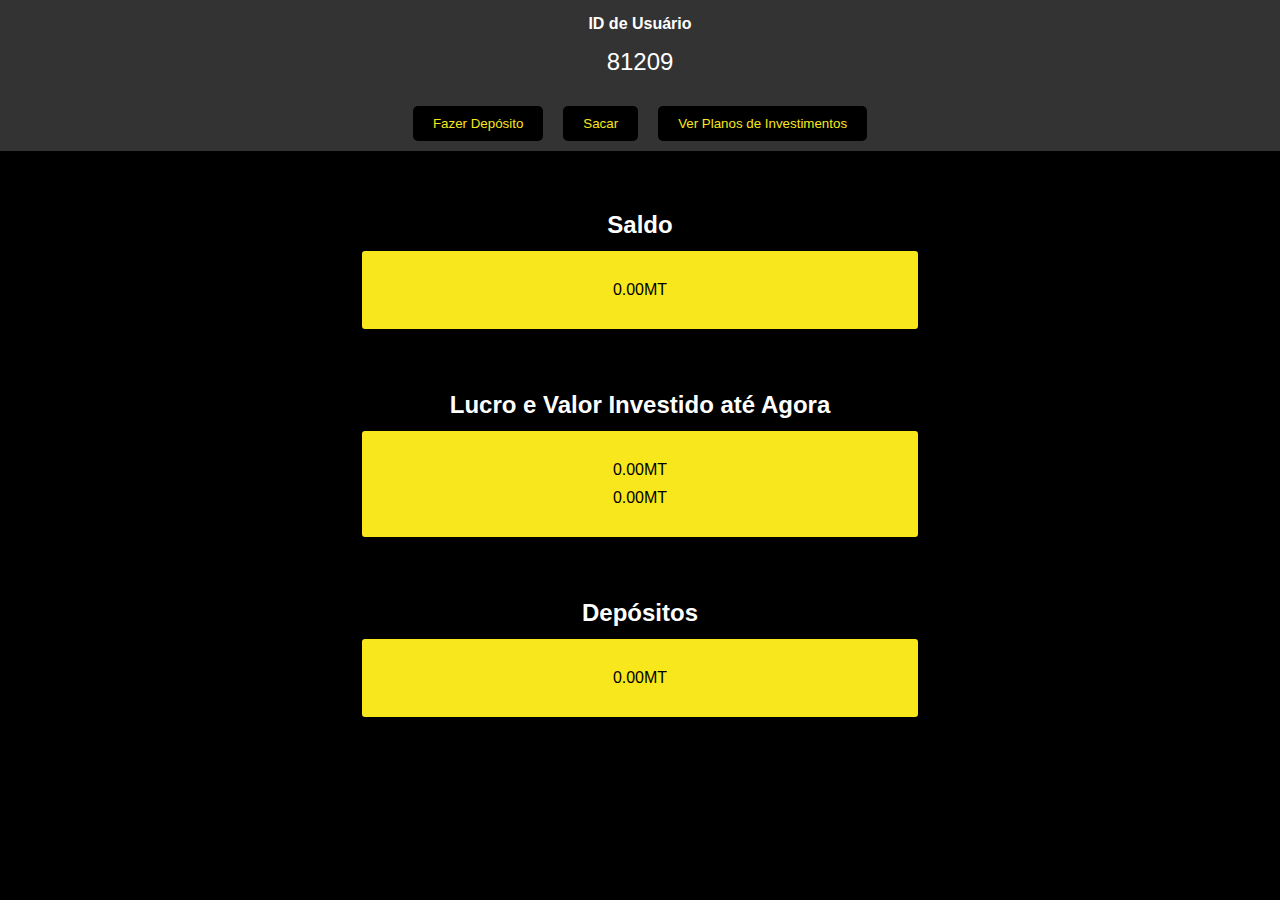
<file: index.html>
<!DOCTYPE html>
<html lang="pt-br">
<head>
    <meta charset="UTF-8">
    <meta name="viewport" content="width=device-width, initial-scale=1.0">
    <title>Resumo de Investimentos</title>
    <link rel="stylesheet" href="styles.css">
</head>
<body>
    <div class="top-bar">
        <div class="id-section">
            <h3>ID de Usuário</h3>
            <p id="user-id">Carregando...</p>
        </div>
        <div class="buttons">
            <button id="btn-depositar">Fazer Depósito</button>
            <button id="btn-sacar">Sacar</button>
            <button id="btn-ver-planos">Ver Planos de Investimentos</button>
        </div>
    </div>

    <div class="container">
        <div class="section">
            <h2>Saldo</h2>
            <div class="box">
                <p id="saldo">0.00MT</p>
            </div>
        </div>
        
        <div class="section">
            <h2>Lucro e Valor Investido até Agora</h2>
            <div class="box">
                <p id="lucro">0.00MT</p>
                <p id="investido">0.00MT</p>
            </div>
        </div>
        
        <div class="section">
            <h2>Depósitos</h2>
            <div class="box">
                <p id="depositado">0.00MT</p>
            </div>
        </div>
    </div>

    <div class="animations" id="animations"></div>

    <script src="script.js"></script>
</body>
</html>
</file>
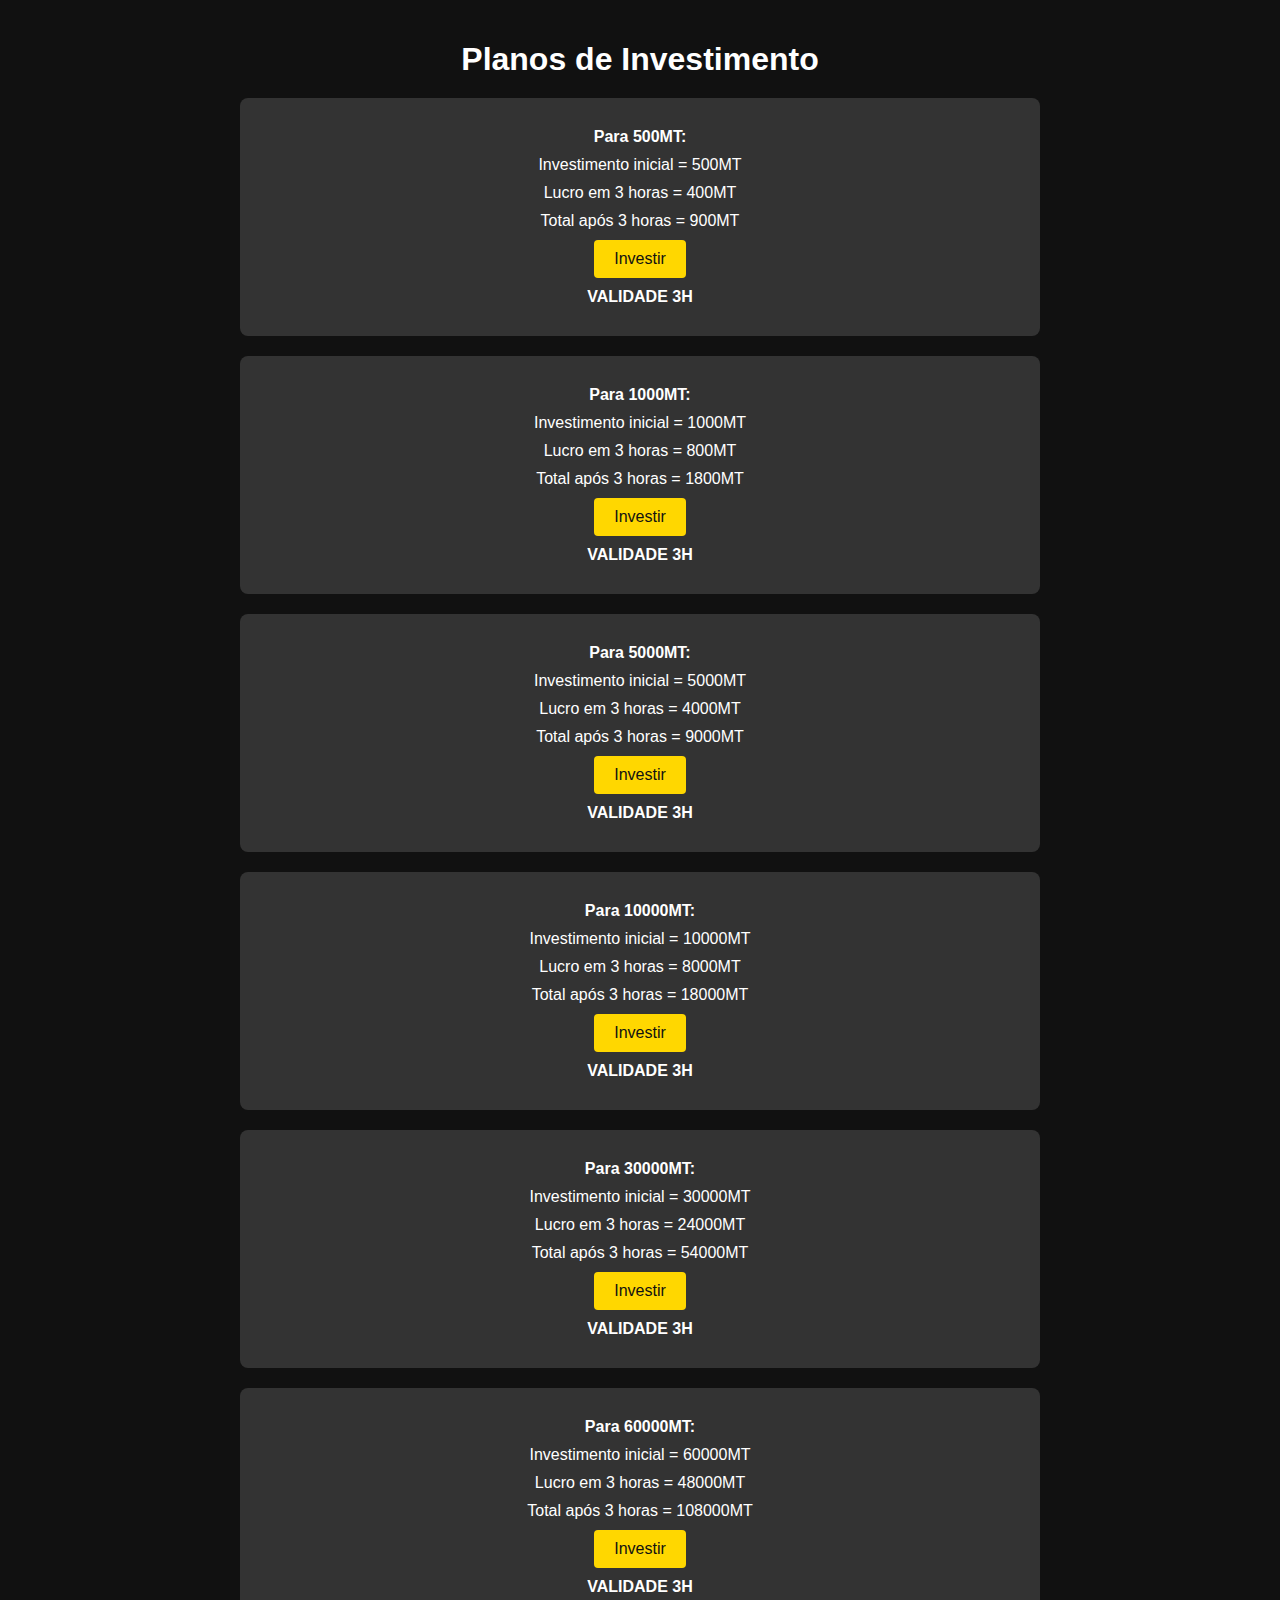
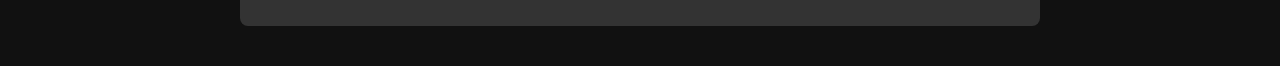
<file: planos.html>
<!DOCTYPE html>
<html lang="pt-br">
<head>
    <meta charset="UTF-8">
    <meta name="viewport" content="width=device-width, initial-scale=1.0">
    <title>Tema Preto com Botões</title>
    <style>
        body {
            background-color: #111;
            color: #fff;
            font-family: Arial, sans-serif;
            margin: 0;
            padding: 20px;
            display: flex;
            justify-content: center;
            align-items: flex-start;
            min-height: 100vh;
        }
        .container {
            max-width: 800px;
            text-align: center;
            width: 100%;
        }
        h1 {
            font-size: 2em;
            margin-bottom: 20px;
        }
        .plan {
            background-color: #333;
            padding: 20px;
            border-radius: 8px;
            margin-bottom: 20px;
        }
        .plan p {
            margin: 10px 0;
        }
        .button {
            background-color: #FFD700; /* Amarelo */
            color: #111; /* Preto */
            padding: 10px 20px;
            border: none;
            border-radius: 4px;
            cursor: pointer;
            font-size: 16px;
            transition: background-color 0.3s ease;
        }
        .button:hover {
            background-color: #FFC400; /* Amarelo mais escuro ao passar o mouse */
        }
        .warning {
            background-color: #FF5733; /* Vermelho */
            color: #fff;
            padding: 10px;
            border-radius: 4px;
            position: absolute;
            top: 20px;
            left: 50%;
            transform: translateX(-50%);
            display: none;
        }
    </style>
</head>
<body>
    <div class="warning" id="aviso">
        <p>POR FAVOR VERIFIQUE SEU SALDO</p>
    </div>
    
    <div class="container">
        <h1>Planos de Investimento</h1>

        <div class="plan">
            <p><strong>Para 500MT:</strong></p>
            <p>Investimento inicial = 500MT</p>
            <p>Lucro em 3 horas = 400MT</p>
            <p>Total após 3 horas = 900MT</p>
            <button class="button" onclick="mostrarAviso(900)">Investir</button>
            <p><strong>VALIDADE 3H</strong></p>
        </div>

        <div class="plan">
            <p><strong>Para 1000MT:</strong></p>
            <p>Investimento inicial = 1000MT</p>
            <p>Lucro em 3 horas = 800MT</p>
            <p>Total após 3 horas = 1800MT</p>
            <button class="button" onclick="mostrarAviso(1800)">Investir</button>
            <p><strong>VALIDADE 3H</strong></p>
        </div>

        <div class="plan">
            <p><strong>Para 5000MT:</strong></p>
            <p>Investimento inicial = 5000MT</p>
            <p>Lucro em 3 horas = 4000MT</p>
            <p>Total após 3 horas = 9000MT</p>
            <button class="button" onclick="mostrarAviso(9000)">Investir</button>
            <p><strong>VALIDADE 3H</strong></p>
        </div>

        <div class="plan">
            <p><strong>Para 10000MT:</strong></p>
            <p>Investimento inicial = 10000MT</p>
            <p>Lucro em 3 horas = 8000MT</p>
            <p>Total após 3 horas = 18000MT</p>
            <button class="button" onclick="mostrarAviso(18000)">Investir</button>
            <p><strong>VALIDADE 3H</strong></p>
        </div>

        <div class="plan">
            <p><strong>Para 30000MT:</strong></p>
            <p>Investimento inicial = 30000MT</p>
            <p>Lucro em 3 horas = 24000MT</p>
            <p>Total após 3 horas = 54000MT</p>
            <button class="button" onclick="mostrarAviso(54000)">Investir</button>
            <p><strong>VALIDADE 3H</strong></p>
        </div>

        <div class="plan">
            <p><strong>Para 60000MT:</strong></p>
            <p>Investimento inicial = 60000MT</p>
            <p>Lucro em 3 horas = 48000MT</p>
            <p>Total após 3 horas = 108000MT</p>
            <button class="button" onclick="mostrarAviso(108000)">Investir</button>
            <p><strong>VALIDADE 3H</strong></p>
        </div>
    </div>

    <script>
        function mostrarAviso(total) {
            var aviso = document.getElementById('aviso');
            aviso.style.display = 'block';
            setTimeout(function() {
                aviso.style.display = 'none';
            }, 3000); // Oculta o aviso após 3 segundos (3000 milissegundos)

            // Aqui você pode adicionar a lógica para verificar o saldo ou realizar outras operações
            // Exemplo: console.log('Investindo ' + total + ' MT');
        }
    </script>
</body>
</html>
</file>
<file: styles.css>
body {
    font-family: Arial, sans-serif;
    margin: 0;
    padding: 0;
    background-color: #000; /* Background preto */
    color: #fff; /* Texto branco */
    display: flex;
    flex-direction: column;
    align-items: center;
    min-height: 100vh;
}

.top-bar {
    background-color: #333; /* Fundo da barra superior */
    width: 100%;
    padding: 10px 0;
    text-align: center;
}

.id-section {
    display: flex;
    flex-direction: column;
    align-items: center;
}

.id-section h3 {
    margin: 5px 0;
    font-size: 1rem;
}

#user-id {
    font-size: 1.5rem;
    margin: 10px 0;
}

#copy-btn {
    background-color: #f8e71c; /* Amarelo inspirado no Bitcoin */
    color: #000; /* Texto preto */
    border: none;
    padding: 8px 15px;
    border-radius: 5px;
    cursor: pointer;
    margin-top: 5px;
}

.container {
    width: 100%;
    max-width: 600px;
    margin: 20px 0;
}

.section {
    width: 100%;
    padding: 20px;
    box-sizing: border-box;
}

.section h2 {
    font-size: 1.5rem;
    text-align: center;
    margin-bottom: 10px;
}

.box {
    background-color: #f8e71c; /* Amarelo inspirado no Bitcoin */
    color: #000; /* Texto preto */
    border: 2px solid #000;
    border-radius: 5px;
    padding: 20px;
    text-align: center;
}

.box p {
    margin: 10px 0;
}

.buttons {
    display: flex;
    justify-content: center;
    margin-top: 20px;
}

.buttons button {
    background-color: #000; /* Preto inspirado no Bitcoin */
    color: #f8e71c; /* Amarelo */
    border: none;
    padding: 10px 20px;
    border-radius: 5px;
    cursor: pointer;
    transition: background-color 0.3s;
    margin: 0 10px;
}

.buttons button:hover {
    background-color: #555; /* Tom mais escuro de preto ao passar o mouse */
}
</file>
